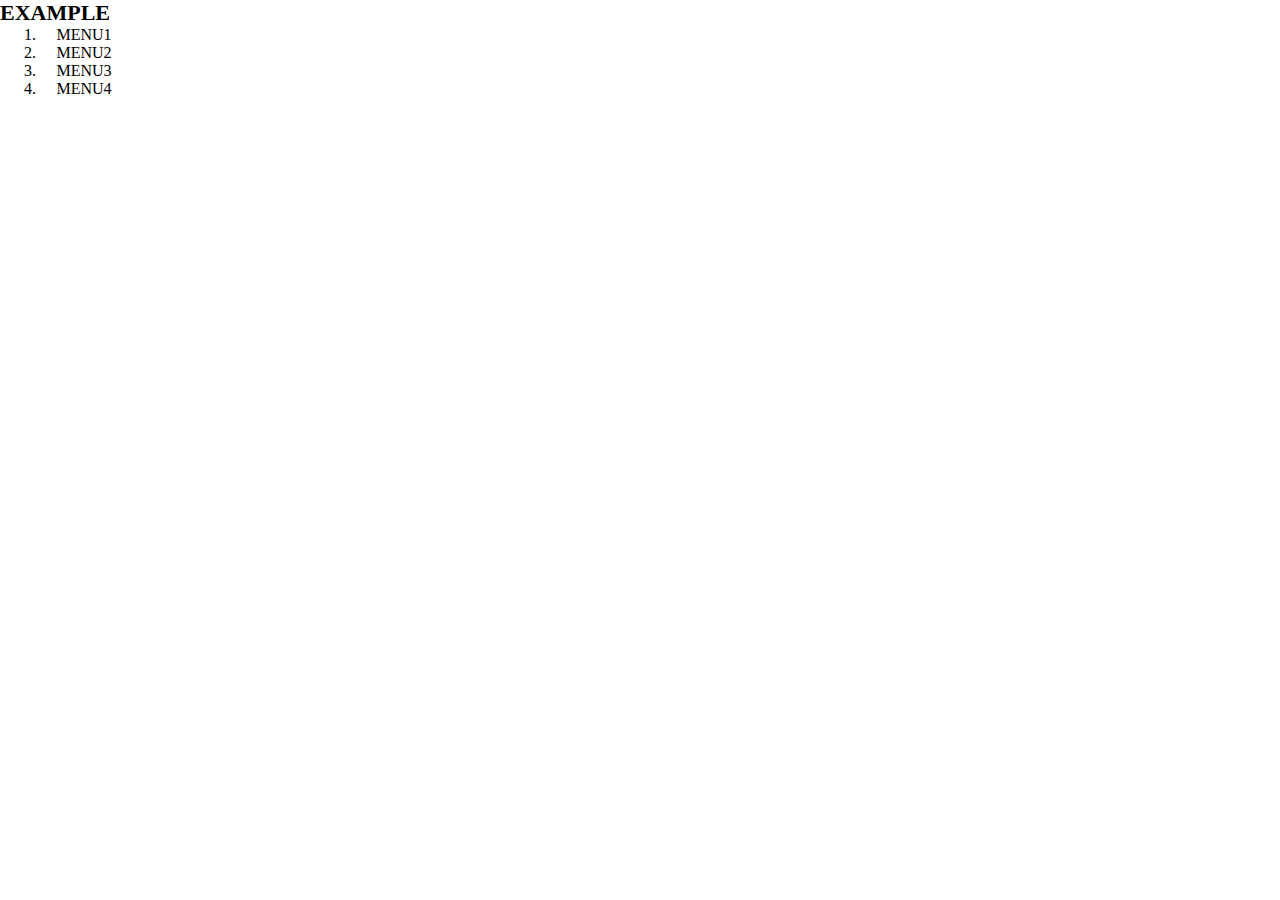
<file: 5章 演習.html>
<!DOCTYPE html>
<html lang="ja">
  <head>
    <meta charset="UTF-8" />
    <link rel="stylesheet" href="EXAMPLE.css" />
    <title>EXAMPLE</title>
  </head>

  <body>
    <header>
      <h1 class="headline">
      EXAMPLE
      </h1>

      <nav class="nav">
        <ol class="list">
            <li class="list-item">MENU1</li>
            <li class="list-item">MENU2</li>
            <li class="list-item">MENU3</li>
            <li class="list-item">MENU4</li>
        </ol>
      </nav>

    </header>
  </body>
</html>
</file>
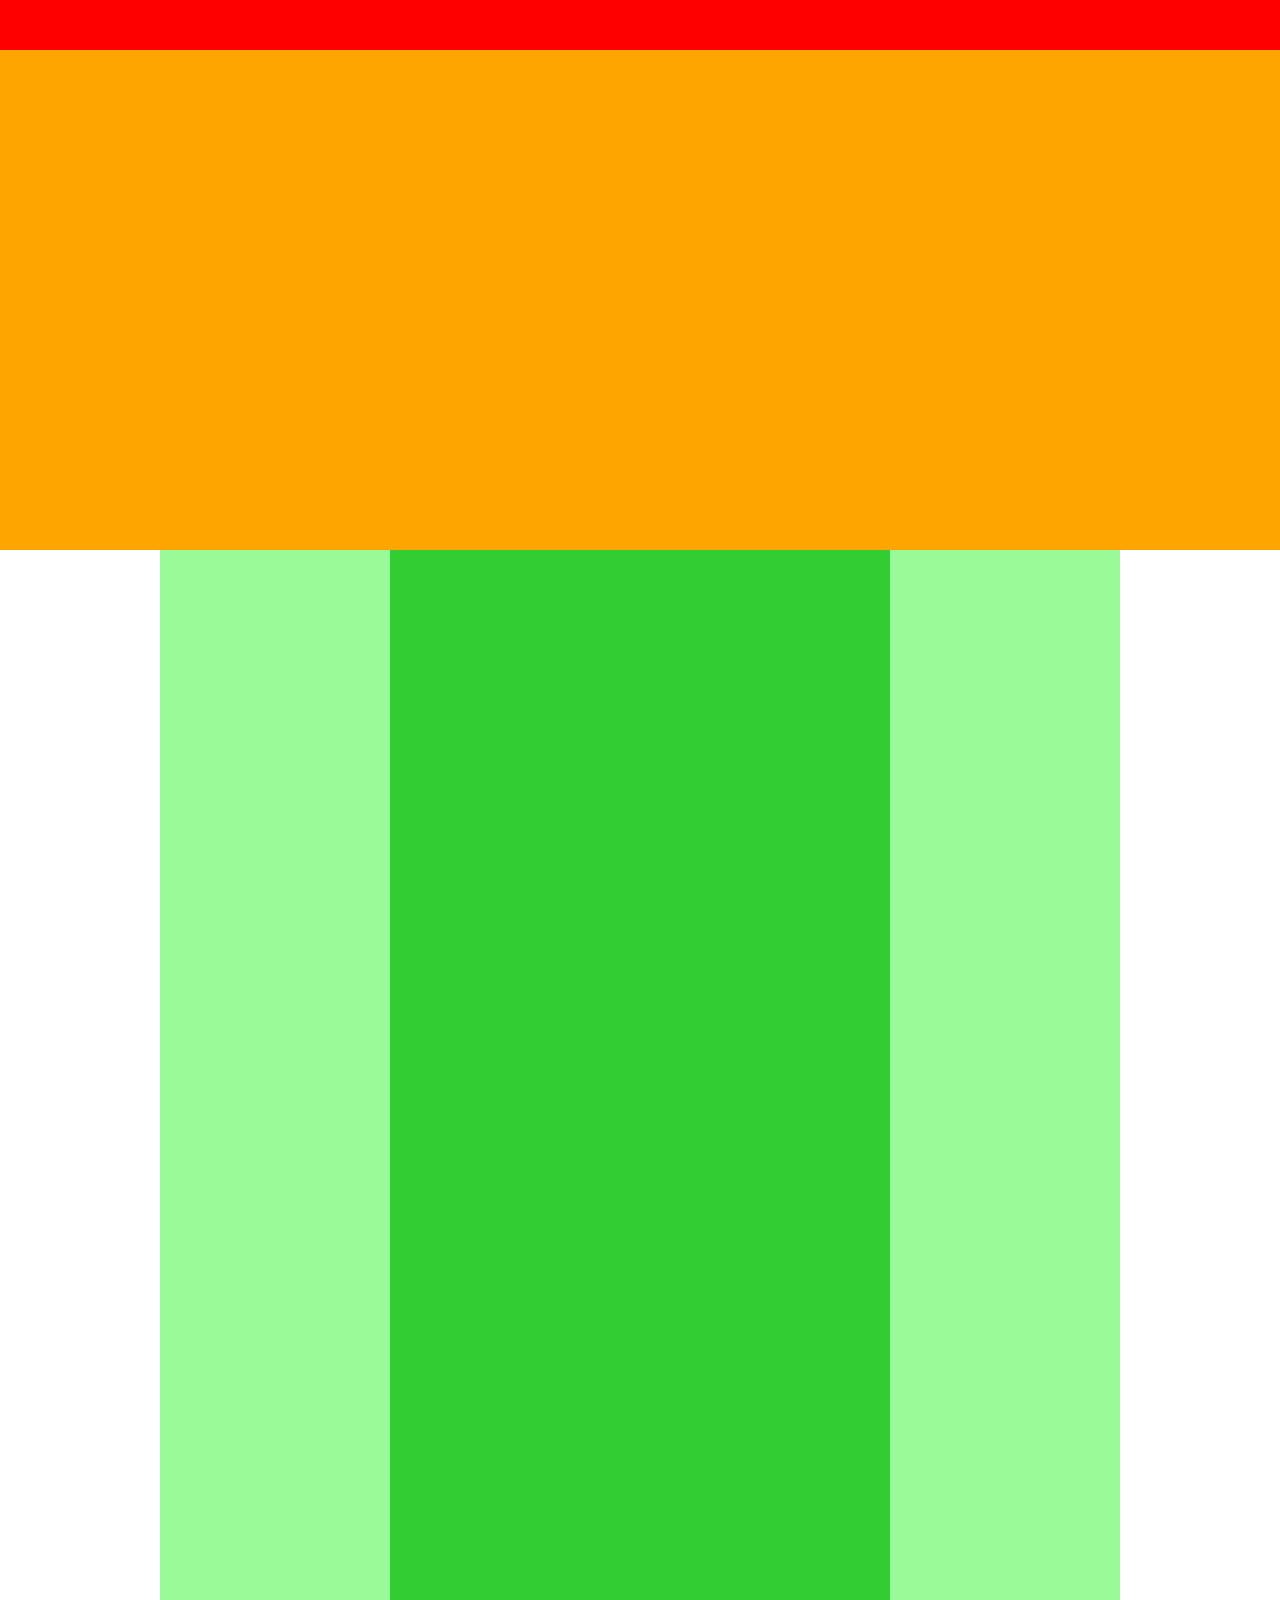
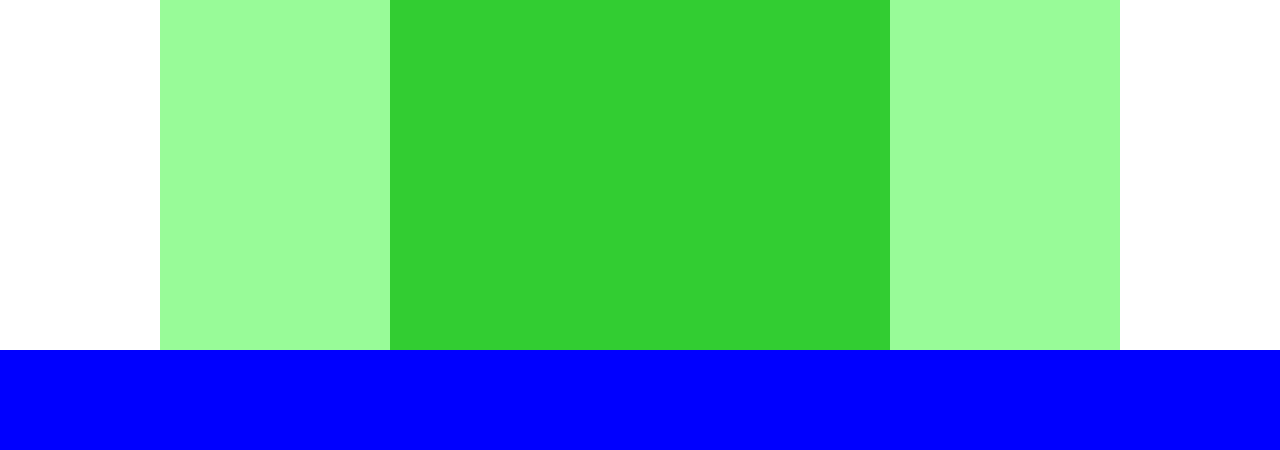
<file: HTML.html>
<!DOCTYPE html>
<html lang="ja">
  <head>
    <meta charset="UTF-8" />
    <link rel="stylesheet" href="CSS.css" />
    <title>HTML</title>
  </head>

  <body>
    <div class="header"></div>

    <div class="main-visual"></div>

    <div class="main">
      <div class="left"></div>
      <div class="blog"></div>
      <div class="right"></div>
    </div>

    <div class="footer"></div>
    
  </body>
</html>
</file>
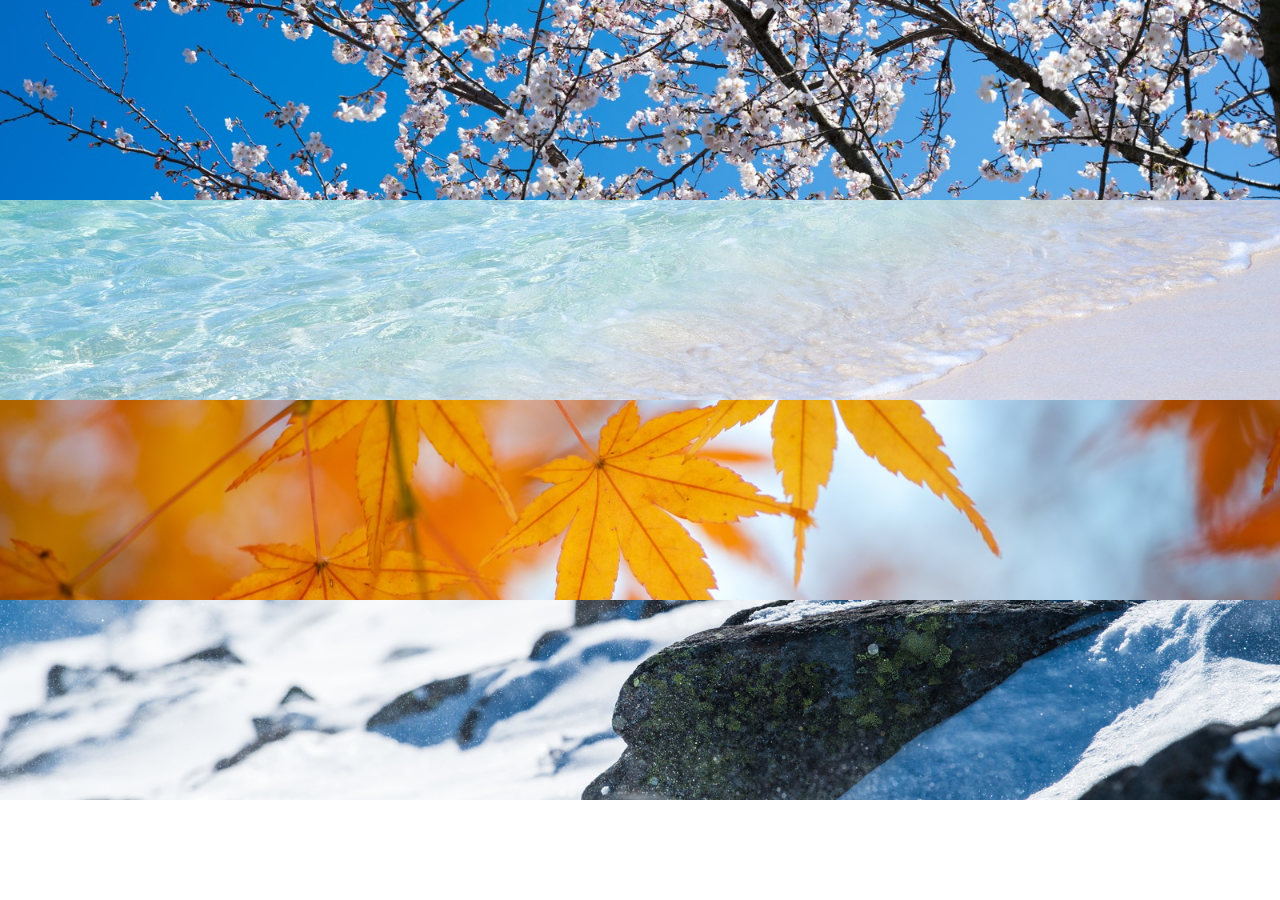
<file: ６章 演習問題②.html>
<!DOCTYPE html>
<html lang="ja">
  <head>
    <meta charset="UTF-8" />
    <!-- CSSファイルの読み込み -->
    <link rel="stylesheet" href="6章演習問題②.css" />
    <title>６章 演習問題</title>
  </head>

  <body>
    <div class="box1"></div>

    <div class="box2"></div>

    <div class="box3"></div>

    <div class="box4"></div>
  </body>
</html>
</file>
<file: EXAMPLE.css>
* {
  margin: 0;
  padding: 0;
  box-sizing: border-box;
}

header {
  width: 10%;
}

.headline {
  font-size: 22px;
}

nav {
  text-align: center;
}
.list {
  padding-left: 40px;
}
</file>
<file: CSS.css>
* {
  margin: 0;
  padding: 0;
  box-sizing: border-box;
}

.header {
  width: 100%;
  height: 50px;
  background-color: red;
}

.main-visual {
  width: 100%;
  height: 500px;
  background-color: orange;
}

.main {
  width: 960px;
  display: flex;
  justify-content: center;
  margin: 0 auto;
}

.left {
  width: 230px;
  height: 1400px;
  background-color: palegreen;
}

.blog {
  width: 500px;
  height: 1400px;
  background-color: limegreen;
}

.right {
  width: 230px;
  height: 1400px;
  background-color: palegreen;
}
.footer {
  width: 100%;
  height: 100px;
  background-color: blue;
}
</file>
<file: 6章演習問題②.css>
* {
  margin: 0;
  padding: 0;
  box-sizing: border-box;
}
.box1 {
  height: 200px;
  background-image: url(img/box1.jpg);
  background-size: cover;
  background-position: center;
}
.box2 {
  height: 200px;
  background-image: url(img/box2.jpg);
  background-size: cover;
  background-position: center;
}
.box3 {
  height: 200px;
  background-image: url(img/box3.jpg);
  background-size: cover;
  background-position: center;
}

.box4 {
  height: 200px;
  background-image: url(img/box4.jpg);
  background-size: cover;
  background-position: center;
}
</file>
